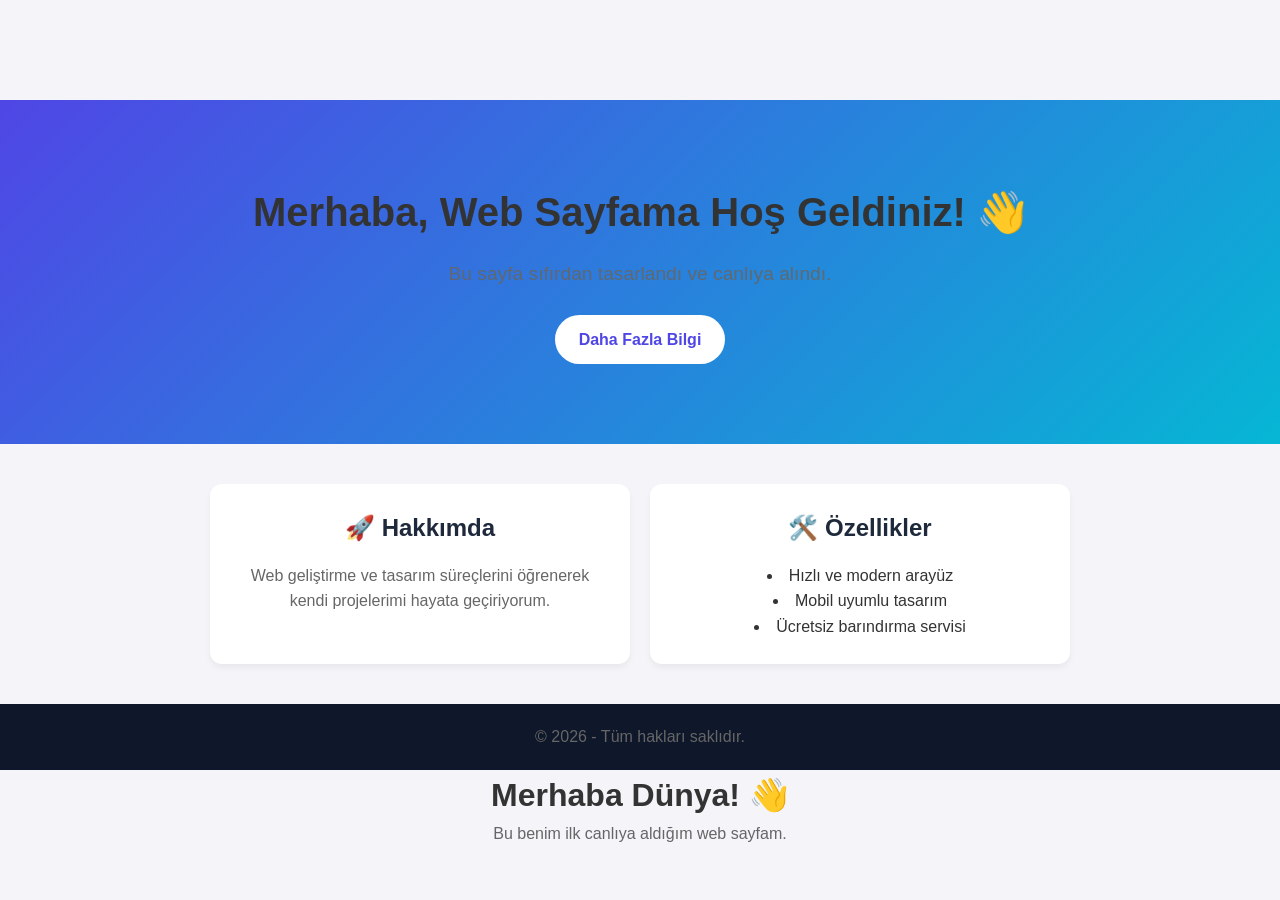
<file: web-sitem/index.html>
<!DOCTYPE html>
<html lang="tr">
<head>
  <meta charset="UTF-8">
  <meta name="viewport" content="width=device-width, initial-scale=1.0">
  <title>Kişisel Web Sayfam</title>
  <link rel="stylesheet" href="style.css">
</head>
<body>

  <header class="hero">
    <h1>Merhaba, Web Sayfama Hoş Geldiniz! 👋</h1>
    <p>Bu sayfa sıfırdan tasarlandı ve canlıya alındı.</p>
    <a href="#hakkimda" class="btn">Daha Fazla Bilgi</a>
  </header>

  <main class="container" id="hakkimda">
    <section class="card">
      <h2>🚀 Hakkımda</h2>
      <p>Web geliştirme ve tasarım süreçlerini öğrenerek kendi projelerimi hayata geçiriyorum.</p>
    </section>

    <section class="card">
      <h2>🛠️ Özellikler</h2>
      <ul>
        <li>Hızlı ve modern arayüz</li>
        <li>Mobil uyumlu tasarım</li>
        <li>Ücretsiz barındırma servisi</li>
      </ul>
    </section>
  </main>

  <footer>
    <p>© 2026 - Tüm hakları saklıdır.</p>
  </footer>

</body>
</html><!DOCTYPE html>
<html lang="tr">
<head>
  <meta charset="UTF-8">
  <title>İlk Web Sitem</title>
  <style>
    body { font-family: sans-serif; text-align: center; margin-top: 100px; background-color: #f4f4f9; }
    h1 { color: #333; }
    p { color: #666; }
  </style>
</head>
<body>
  <h1>Merhaba Dünya! 👋</h1>
  <p>Bu benim ilk canlıya aldığım web sayfam.</p>
</body>
</html>
</file>
<file: web-sitem/style.css>
* {
  margin: 0;
  padding: 0;
  box-sizing: border-box;
}

body {
  font-family: 'Segoe UI', Tahoma, Geneva, Verdana, sans-serif;
  background-color: #f4f7f6;
  color: #333;
  line-height: 1.6;
}

.hero {
  background: linear-gradient(135deg, #4f46e5, #06b6d4);
  color: white;
  text-align: center;
  padding: 80px 20px;
}

.hero h1 {
  font-size: 2.5rem;
  margin-bottom: 15px;
}

.hero p {
  font-size: 1.2rem;
  margin-bottom: 25px;
  opacity: 0.9;
}

.btn {
  display: inline-block;
  background-color: white;
  color: #4f46e5;
  padding: 12px 24px;
  border-radius: 25px;
  text-decoration: none;
  font-weight: bold;
  transition: transform 0.2s ease;
}

.btn:hover {
  transform: translateY(-2px);
}

.container {
  max-width: 900px;
  margin: 40px auto;
  padding: 0 20px;
  display: grid;
  grid-template-columns: repeat(auto-fit, minmax(280px, 1fr));
  gap: 20px;
}

.card {
  background: white;
  padding: 25px;
  border-radius: 12px;
  box-shadow: 0 4px 6px rgba(0,0,0,0.05);
}

.card h2 {
  margin-bottom: 15px;
  color: #1e293b;
}

.card ul {
  list-style-position: inside;
}

footer {
  text-align: center;
  padding: 20px;
  background: #0f172a;
  color: #94a3b8;
  margin-top: 40px;
}
</file>
